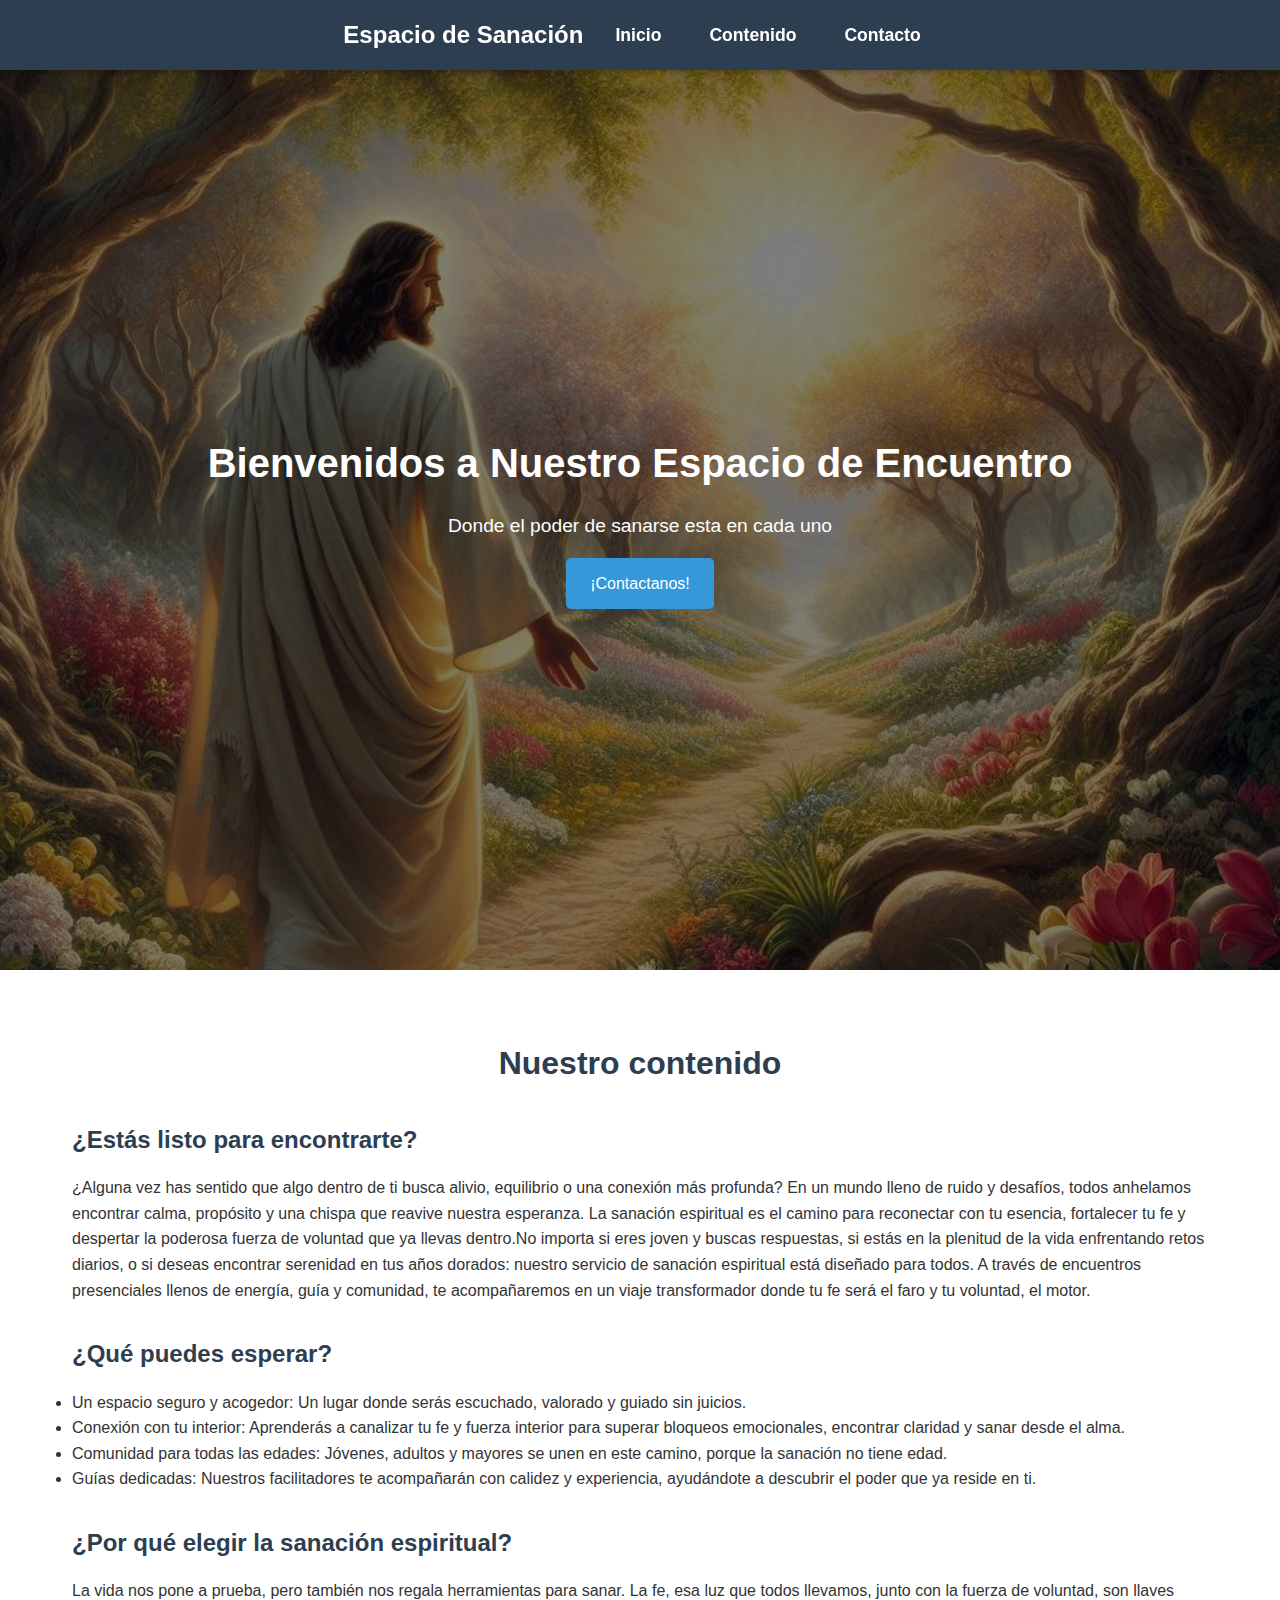
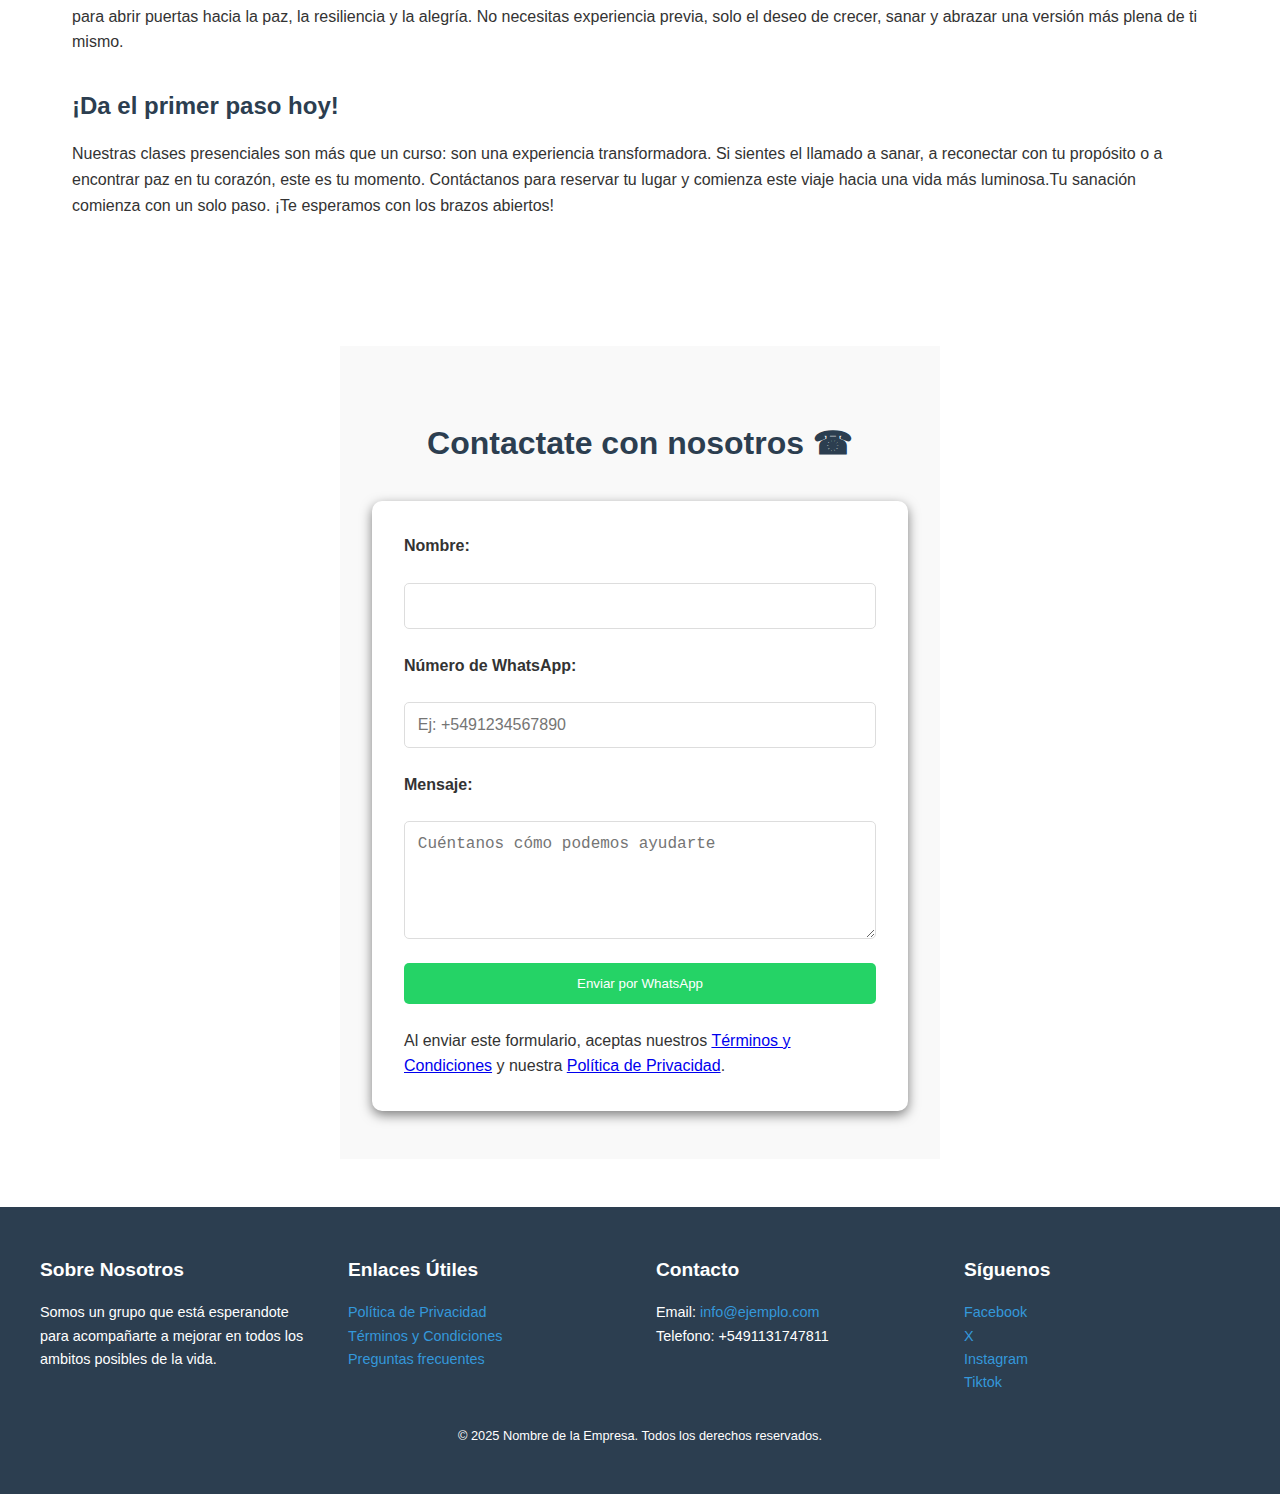
<file: index.html>
<!DOCTYPE html>
<html lang="en">
<head>
    <meta charset="UTF-8">
    <meta name="viewport" content="width=device-width, initial-scale=1.0">
    <title>Sanación | El poder de la palabra</title>
    <link rel="stylesheet" href="css/style.css">
</head>
<body>
    <!-- Barra de navegación-->
    <header>
    <nav aria-label="Navegación principal">
        <div class="nav-container">
            <div class="logo">
                <h1>Espacio de Sanación</h1> <!-- Puedes reemplazar por un <img> para un logo -->
            </div>
            <button class="menu-toggle" aria-label="Abrir menú de navegación" aria-expanded="false">
                <span></span>
                <span></span>
                <span></span>
            </button>
            <ul class="nav-menu">
                <li><a href="#hero">Inicio</a></li>
                <li><a href="#content">Contenido</a></li>
                <!-- <li><a href="#gallery">Galería</a></li> -->
                <li><a href="#contact">Contacto</a></li>
            </ul>
        </div>
    </nav>
</header>
    <!-- Contenido principal -->
    <main>
        <!-- Hero -->
        <section id="hero" aria-labelledby="hero-title">
            <h1 id="hero-title"> Bienvenidos a Nuestro Espacio de Encuentro</h1>
            <p>Donde el poder de sanarse esta en cada uno</p>
            <a href="#contact" class="cta-button">¡Contactanos!</a>
        </section>
        <!-- Content -->
        <section id="content" aria-labelledby="content-title">
            <h2>Nuestro contenido</h2>
            <article>
                <h3>¿Estás listo para encontrarte?</h3>
                <p>¿Alguna vez has sentido que algo dentro de ti busca alivio, equilibrio o una conexión más profunda? En un mundo lleno de ruido y desafíos, todos anhelamos encontrar calma, propósito y una chispa que reavive nuestra esperanza. La sanación espiritual es el camino para reconectar con tu esencia, fortalecer tu fe y despertar la poderosa fuerza de voluntad que ya llevas dentro.No importa si eres joven y buscas respuestas, si estás en la plenitud de la vida enfrentando retos diarios, o si deseas encontrar serenidad en tus años dorados: nuestro servicio de sanación espiritual está diseñado para todos. A través de encuentros presenciales llenos de energía, guía y comunidad, te acompañaremos en un viaje transformador donde tu fe será el faro y tu voluntad, el motor.</p>
            </article>
            <article>
                <h3>¿Qué puedes esperar?</h3>
                <ul>
                    <li>Un espacio seguro y acogedor: Un lugar donde serás escuchado, valorado y guiado sin juicios.</li>
                    <li>Conexión con tu interior: Aprenderás a canalizar tu fe y fuerza interior para superar bloqueos emocionales, encontrar claridad y sanar desde el alma.</li>
                    <li>Comunidad para todas las edades: Jóvenes, adultos y mayores se unen en este camino, porque la sanación no tiene edad.</li>
                    <li>Guías dedicadas: Nuestros facilitadores te acompañarán con calidez y experiencia, ayudándote a descubrir el poder que ya reside en ti.</li>
                </ul>
            </article>
            <article>
                <h3>¿Por qué elegir la sanación espiritual?</h3>
                <p>La vida nos pone a prueba, pero también nos regala herramientas para sanar. La fe, esa luz que todos llevamos, junto con la fuerza de voluntad, son llaves para abrir puertas hacia la paz, la resiliencia y la alegría. No necesitas experiencia previa, solo el deseo de crecer, sanar y abrazar una versión más plena de ti mismo.</p>
            </article>
            <article>
                <h3>¡Da el primer paso hoy!</h3>
                <p>Nuestras clases presenciales son más que un curso: son una experiencia transformadora. Si sientes el llamado a sanar, a reconectar con tu propósito o a encontrar paz en tu corazón, este es tu momento. Contáctanos para reservar tu lugar y comienza este viaje hacia una vida más luminosa.Tu sanación comienza con un solo paso. ¡Te esperamos con los brazos abiertos!</p>
            </article>
        </section>
        <!-- Gallery-->
        <!-- <section id="gallery" aria-labelledby="gallery-title">
            <h2 id="gallery-title"> Galería de Imágenes y Videos</h2>
            <div class="gallery-container">
                <figure>
                    <img src="image1.jpg" alt="Descripcion de esta imagen">
                    <figcaption>Descripcion breve de la imagen 1</figcaption>
                </figure>
                <figure>
                    <img src="image2.jpg" alt="Descripcion de esta imagen">
                    <figcaption>Descripcion breve de la imagen 2</figcaption>
                </figure>
                <figure>
                    <img src="image3.jpg" alt="Descripcion de esta imagen">
                    <figcaption>Descripcion breve de la imagen 3</figcaption>
                </figure>
                <figure>
                    <video controls aria-label="Video demostrativo 1">
                        <source src="video1.mp4" type="video/mp4">
                        Tu navegador no soporta el elemento de video.
                    </video>
                    <figcaption>Descripcion breve del video 1</figcaption>
                </figure>
                <figure>
                    <video controls aria-label="Video demostrativo 2">
                        <source src="video2.mp4" type="video/mp4">
                        Tu navegador no soporta el elemento de video.
                    </video>
                    <figcaption>Descripcion breve del video 1</figcaption>
                </figure>

                <figure>
                    <video controls aria-label="Video demostrativo 2">
                        <source src="video2.mp4" type="video/mp4">
                        Tu navegador no soporta el elemento de video.
                    </video>
                    <figcaption>Descripcion breve del video 1</figcaption>
                </figure>

            </div>
        </section> -->
        <!-- Form -->
        <section id="contact" aria-labelledby="contact-title">
    <h2 id="contact-title">Contactate con nosotros ☎</h2>
    <form id="whatsappForm">
        <label for="name">Nombre:</label>
        <input type="text" id="name" name="name" required aria-required="true">

        <label for="phone">Número de WhatsApp:</label>
        <input type="tel" id="phone" name="phone" required aria-required="true" placeholder="Ej: +5491234567890">

        <label for="message">Mensaje:</label>
        <textarea name="message" id="message" rows="5" required aria-required="true" placeholder="Cuéntanos cómo podemos ayudarte"></textarea>
        
        <button type="submit">Enviar por WhatsApp</button>
        <p>Al enviar este formulario, aceptas nuestros <a href="pages/terms.html">Términos y Condiciones</a> y nuestra <a href="pages/privacy.html">Política de Privacidad</a>.</p>
    </form>
</section>
    </main>
        <!-- Footer -->
        <footer>
            <div class="footer-content">
                <div class="footer-section">
                    <h3>Sobre Nosotros</h3>
                    <p>Somos un grupo que está esperandote para acompañarte a mejorar en todos los ambitos posibles de la vida.</p>
                </div>
                <div class="footer-section">
                    <h3>Enlaces Útiles</h3>
                    <ul>
                        <li><a href="pages/privacy.html">Política de Privacidad</a></li>
                        <li><a href="pages/terms.html">Términos y Condiciones</a></li>
                        <li><a href="pages/faq.html">Preguntas frecuentes</a></li>
                    </ul>
                </div>
                <div class="footer-section">
                    <h3>Contacto</h3>
                    <p>Email: <a href="mailto:info@ejemplo.com">info@ejemplo.com</a></p>
                    <p>Telefono: +5491131747811</p>
                </div>
                <div class="footer-section social">
                    <h3>Síguenos</h3>
                    <ul>
                        <li><a href="https://facebook.com" aria-label="Facebook">Facebook</a></li>
                        <li><a href="https://twitter.com" aria-label="X">X</a></li>
                        <li><a href="https://instagram.com" aria-label="Instagram">Instagram</a></li>
                        <li><a href="https://tiktok.com" aria-label="Tiktok">Tiktok</a></li>
                    </ul>
                </div>
            </div>
            <p class="footer-copy">&copy; 2025 Nombre de la Empresa. Todos los derechos reservados.</p>
        </footer>

    <script src="js/script.js"></script>
</body>
</html>
</file>
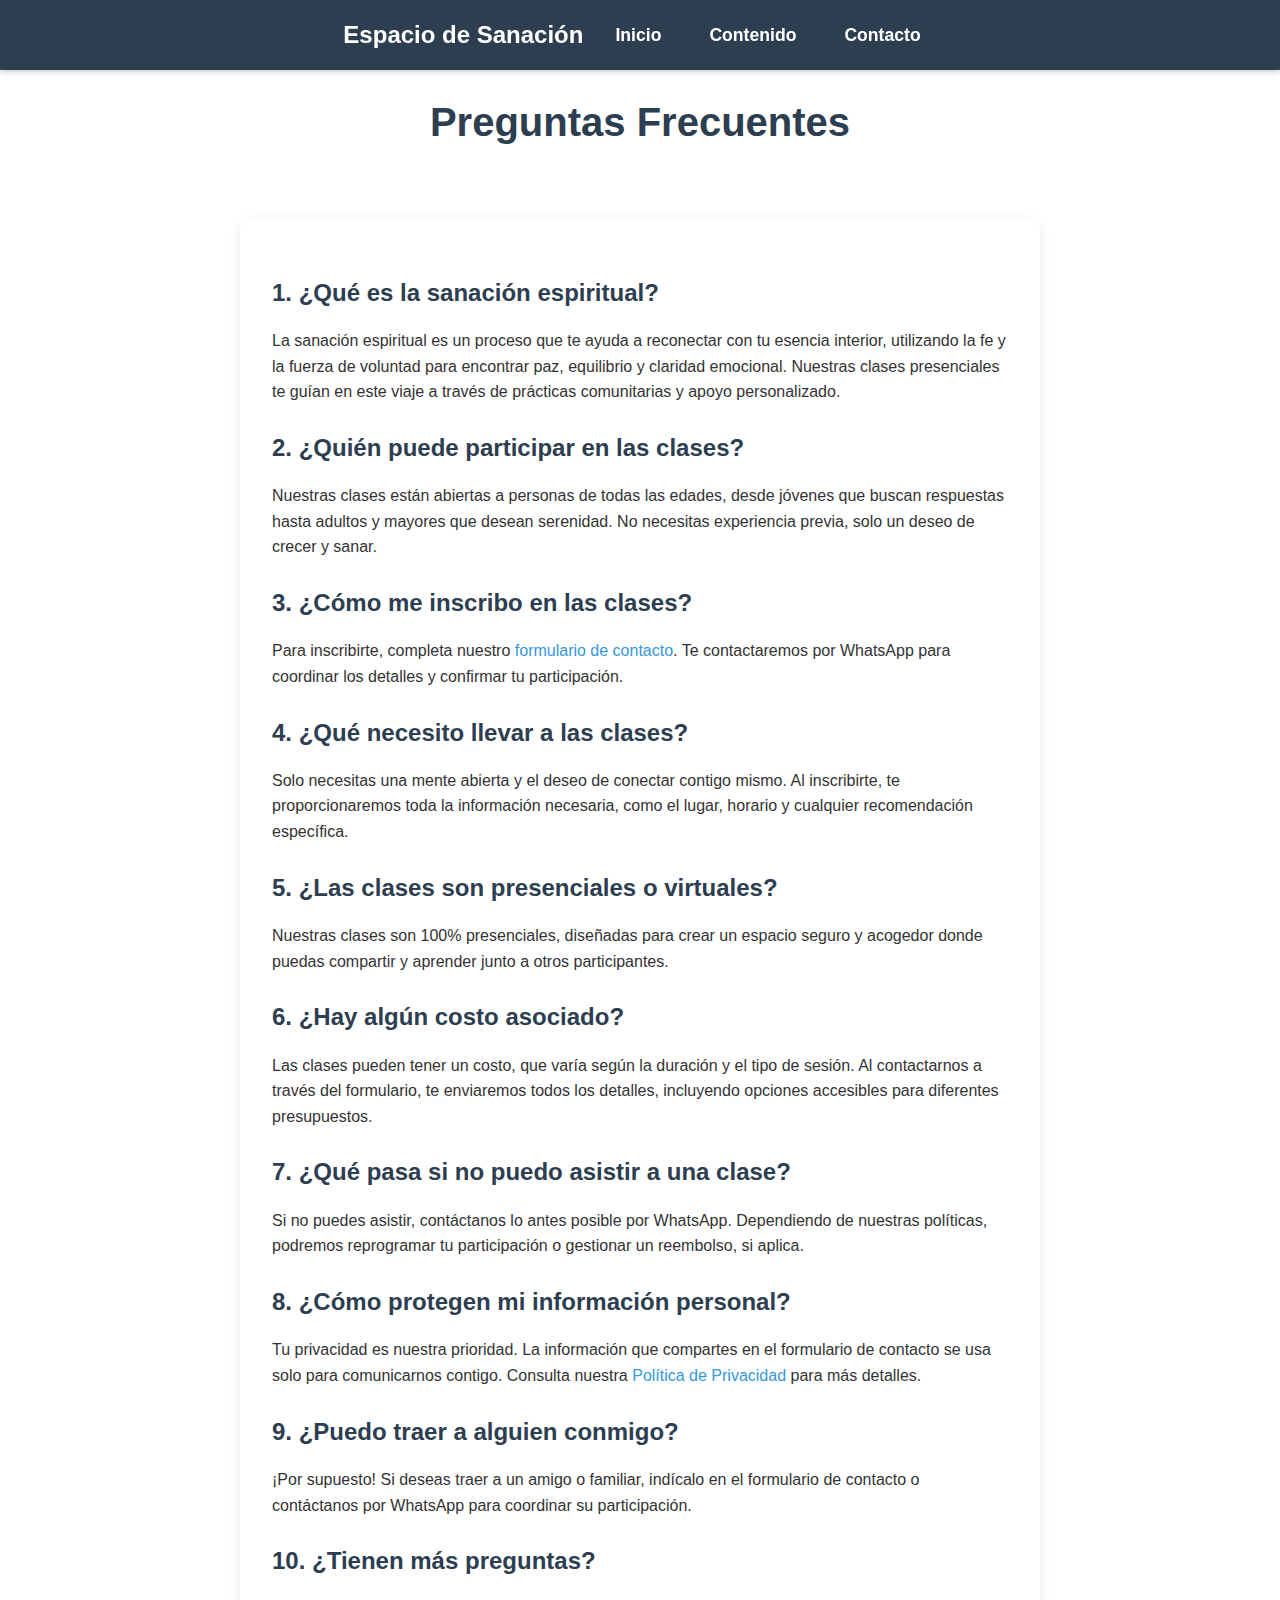
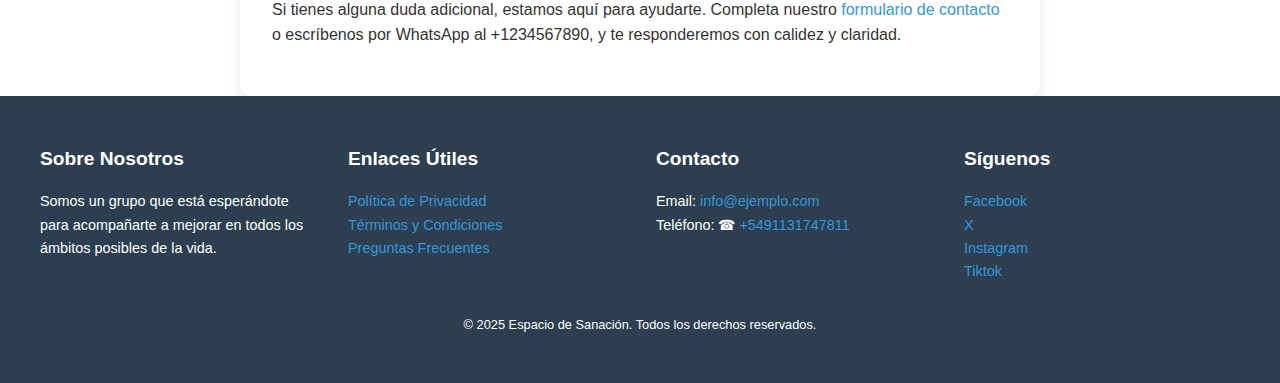
<file: pages/faq.html>
<!DOCTYPE html>
<html lang="es">
<head>
    <meta charset="UTF-8">
    <meta name="viewport" content="width=device-width, initial-scale=1.0">
    <title>Preguntas Frecuentes | Espacio de Sanación</title>
    <link rel="stylesheet" href="../css/style.css">
</head>
<body>
    <!-- Barra de navegación -->
    <header>
        <nav aria-label="Navegación principal">
            <div class="nav-container">
                <div class="logo">
                    <h1>Espacio de Sanación</h1>
                </div>
                <button class="menu-toggle" aria-label="Abrir menú de navegación" aria-expanded="false">
                    <span></span>
                    <span></span>
                    <span></span>
                </button>
                <ul class="nav-menu">
                    <li><a href="../index.html#hero">Inicio</a></li>
                    <li><a href="../index.html#content">Contenido</a></li>
                    <li><a href="../index.html#contact">Contacto</a></li>
                </ul>
            </div>
        </nav>
    </header>

    <!-- Contenido principal -->
    <main>
        <section id="faq" aria-labelledby="faq-title">
            <h2 id="faq-title">Preguntas Frecuentes</h2>
            <div class="faq-content">
                <h3>1. ¿Qué es la sanación espiritual?</h3>
                <p>La sanación espiritual es un proceso que te ayuda a reconectar con tu esencia interior, utilizando la fe y la fuerza de voluntad para encontrar paz, equilibrio y claridad emocional. Nuestras clases presenciales te guían en este viaje a través de prácticas comunitarias y apoyo personalizado.</p>

                <h3>2. ¿Quién puede participar en las clases?</h3>
                <p>Nuestras clases están abiertas a personas de todas las edades, desde jóvenes que buscan respuestas hasta adultos y mayores que desean serenidad. No necesitas experiencia previa, solo un deseo de crecer y sanar.</p>

                <h3>3. ¿Cómo me inscribo en las clases?</h3>
                <p>Para inscribirte, completa nuestro <a href="../index.html#contact">formulario de contacto</a>. Te contactaremos por WhatsApp para coordinar los detalles y confirmar tu participación.</p>

                <h3>4. ¿Qué necesito llevar a las clases?</h3>
                <p>Solo necesitas una mente abierta y el deseo de conectar contigo mismo. Al inscribirte, te proporcionaremos toda la información necesaria, como el lugar, horario y cualquier recomendación específica.</p>

                <h3>5. ¿Las clases son presenciales o virtuales?</h3>
                <p>Nuestras clases son 100% presenciales, diseñadas para crear un espacio seguro y acogedor donde puedas compartir y aprender junto a otros participantes.</p>

                <h3>6. ¿Hay algún costo asociado?</h3>
                <p>Las clases pueden tener un costo, que varía según la duración y el tipo de sesión. Al contactarnos a través del formulario, te enviaremos todos los detalles, incluyendo opciones accesibles para diferentes presupuestos.</p>

                <h3>7. ¿Qué pasa si no puedo asistir a una clase?</h3>
                <p>Si no puedes asistir, contáctanos lo antes posible por WhatsApp. Dependiendo de nuestras políticas, podremos reprogramar tu participación o gestionar un reembolso, si aplica.</p>

                <h3>8. ¿Cómo protegen mi información personal?</h3>
                <p>Tu privacidad es nuestra prioridad. La información que compartes en el formulario de contacto se usa solo para comunicarnos contigo. Consulta nuestra <a href="privacy.html">Política de Privacidad</a> para más detalles.</p>

                <h3>9. ¿Puedo traer a alguien conmigo?</h3>
                <p>¡Por supuesto! Si deseas traer a un amigo o familiar, indícalo en el formulario de contacto o contáctanos por WhatsApp para coordinar su participación.</p>

                <h3>10. ¿Tienen más preguntas?</h3>
                <p>Si tienes alguna duda adicional, estamos aquí para ayudarte. Completa nuestro <a href="../index.html#contact">formulario de contacto</a> o escríbenos por WhatsApp al +1234567890, y te responderemos con calidez y claridad.</p>
            </div>
        </section>
    </main>

    <!-- Footer -->
    <footer>
        <div class="footer-content">
            <div class="footer-section">
                <h3>Sobre Nosotros</h3>
                <p>Somos un grupo que está esperándote para acompañarte a mejorar en todos los ámbitos posibles de la vida.</p>
            </div>
            <div class="footer-section">
                <h3>Enlaces Útiles</h3>
                <ul>
                    <li><a href="privacy.html">Política de Privacidad</a></li>
                    <li><a href="terms.html">Términos y Condiciones</a></li>
                    <li><a href="faq.html">Preguntas Frecuentes</a></li>
                </ul>
            </div>
            <div class="footer-section">
                <h3>Contacto</h3>
                <p>Email: <a href="mailto:info@ejemplo.com">info@ejemplo.com</a></p>
                <p>Teléfono: ☎ <a href="https://api.whatsapp.com/send?phone=+5491131747811">+5491131747811</a></p>
            </div>
            <div class="footer-section social">
                <h3>Síguenos</h3>
                <ul>
                    <li><a href="https://facebook.com" aria-label="Facebook">Facebook</a></li>
                    <li><a href="https://twitter.com" aria-label="X">X</a></li>
                    <li><a href="https://instagram.com" aria-label="Instagram">Instagram</a></li>
                    <li><a href="https://tiktok.com" aria-label="Tiktok">Tiktok</a></li>
                </ul>
            </div>
        </div>
        <p class="footer-copy">&copy; 2025 Espacio de Sanación. Todos los derechos reservados.</p>
    </footer>

    <script src="../js/script.js"></script>
</body>
</html>
</file>
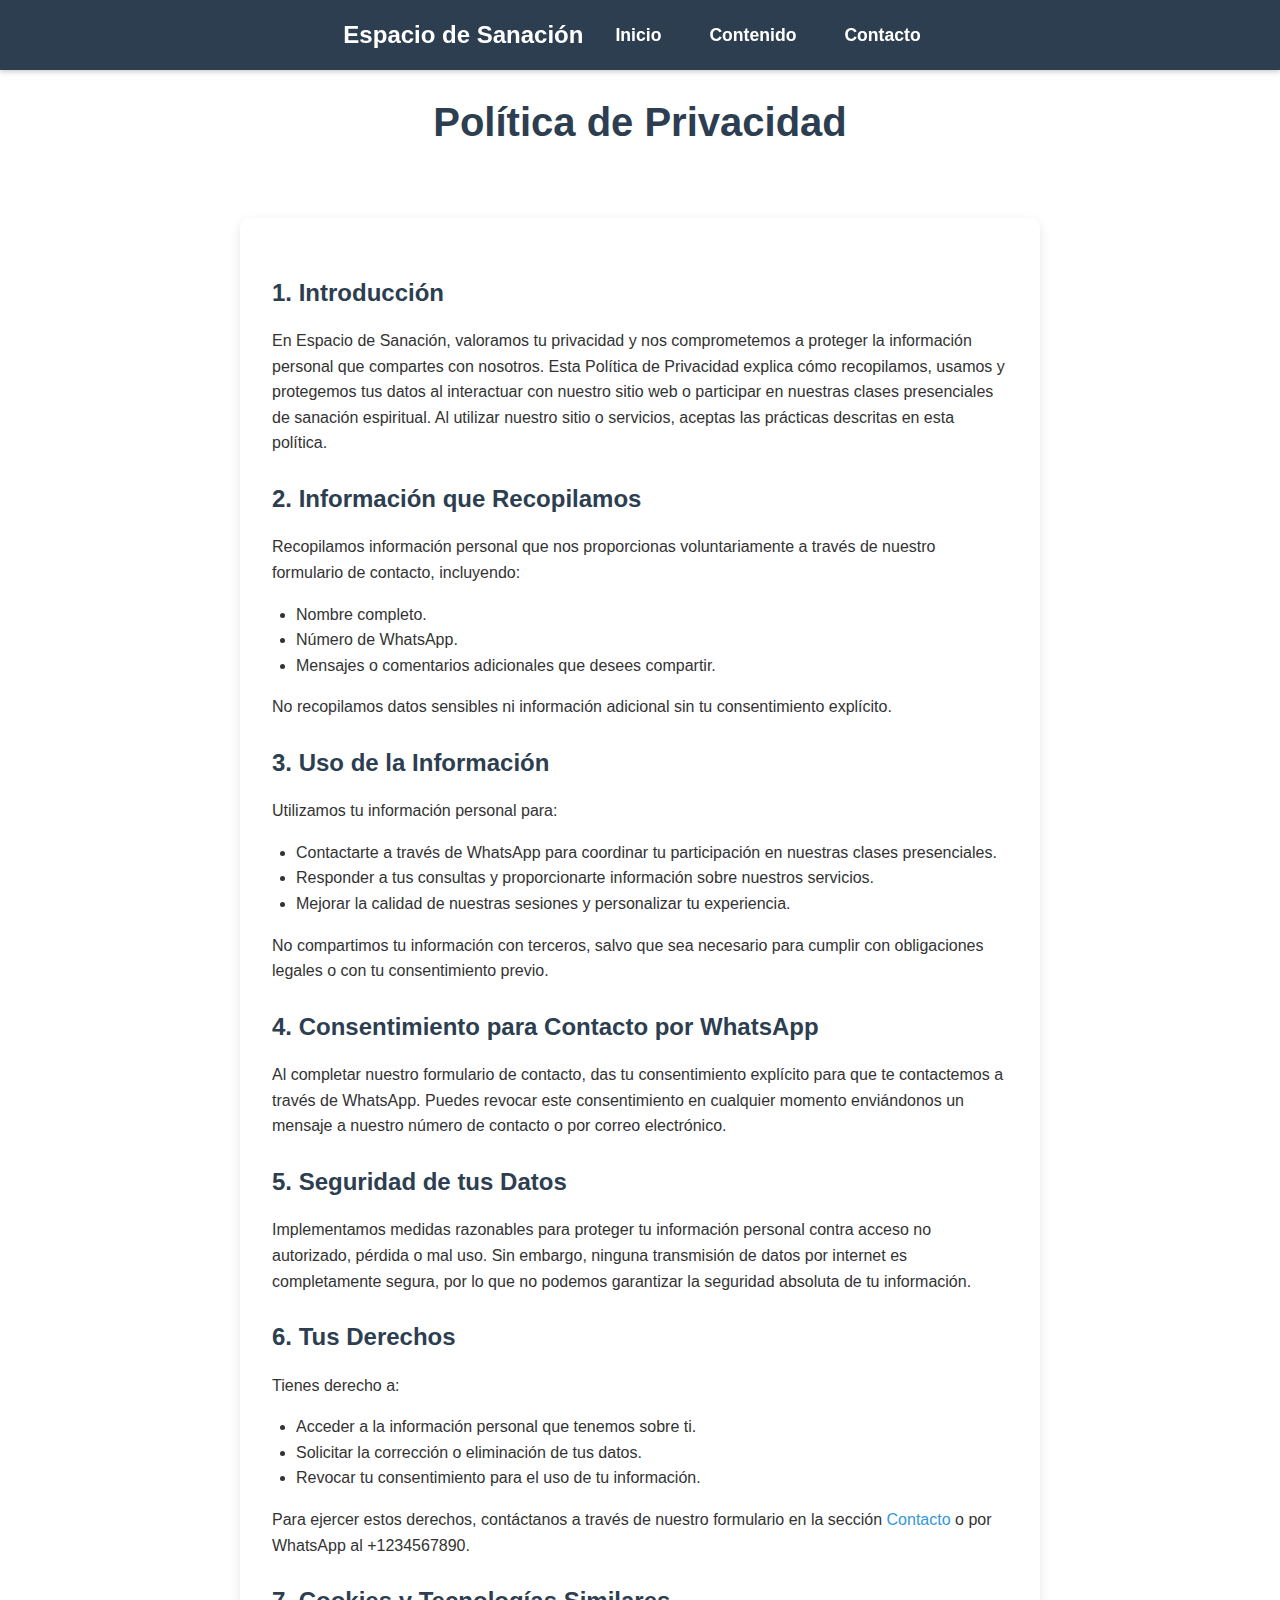
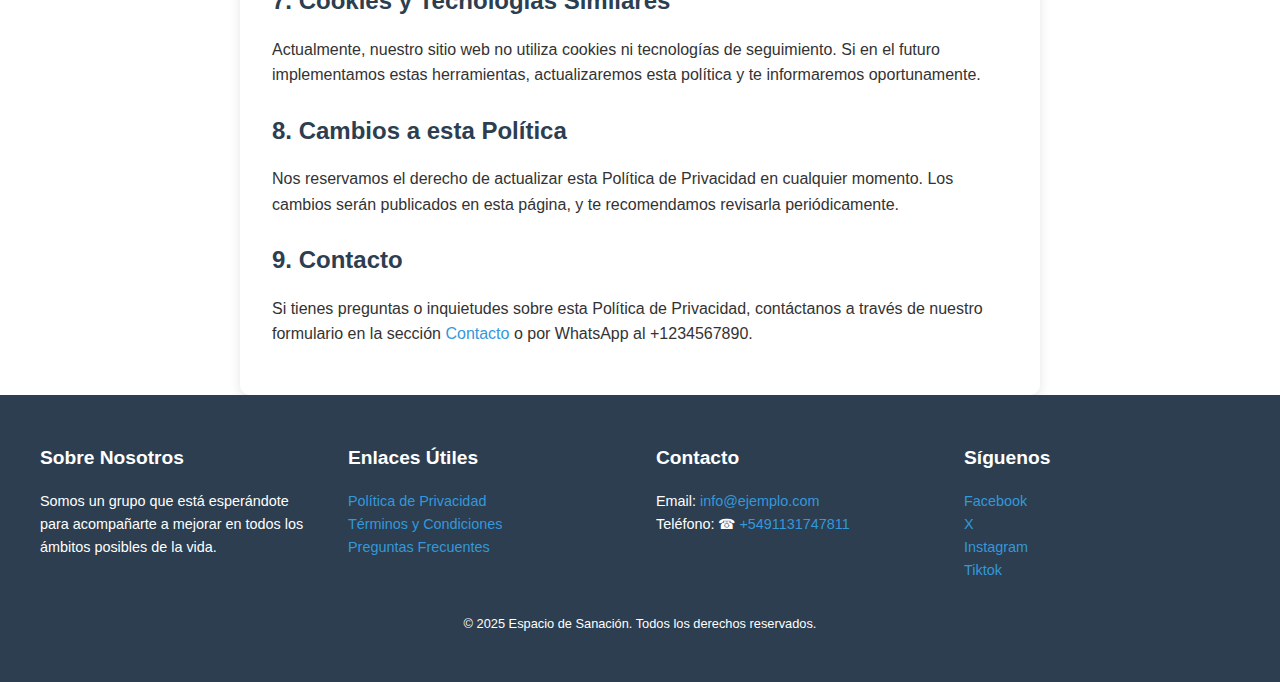
<file: pages/privacy.html>
<!DOCTYPE html>
<html lang="es">
<head>
    <meta charset="UTF-8">
    <meta name="viewport" content="width=device-width, initial-scale=1.0">
    <title>Política de Privacidad | Espacio de Sanación</title>
    <link rel="stylesheet" href="../css/style.css">
</head>
<body>
    <!-- Barra de navegación -->
    <header>
        <nav aria-label="Navegación principal">
            <div class="nav-container">
                <div class="logo">
                    <h1>Espacio de Sanación</h1>
                </div>
                <button class="menu-toggle" aria-label="Abrir menú de navegación" aria-expanded="false">
                    <span></span>
                    <span></span>
                    <span></span>
                </button>
                <ul class="nav-menu">
                    <li><a href="../index.html#hero">Inicio</a></li>
                    <li><a href="../index.html#content">Contenido</a></li>
                    <li><a href="../index.html#contact">Contacto</a></li>
                </ul>
            </div>
        </nav>
    </header>

    <!-- Contenido principal -->
    <main>
        <section id="privacy" aria-labelledby="privacy-title">
            <h2 id="privacy-title">Política de Privacidad</h2>
            <div class="privacy-content">
                <h3>1. Introducción</h3>
                <p>En Espacio de Sanación, valoramos tu privacidad y nos comprometemos a proteger la información personal que compartes con nosotros. Esta Política de Privacidad explica cómo recopilamos, usamos y protegemos tus datos al interactuar con nuestro sitio web o participar en nuestras clases presenciales de sanación espiritual. Al utilizar nuestro sitio o servicios, aceptas las prácticas descritas en esta política.</p>

                <h3>2. Información que Recopilamos</h3>
                <p>Recopilamos información personal que nos proporcionas voluntariamente a través de nuestro formulario de contacto, incluyendo:</p>
                <ul>
                    <li>Nombre completo.</li>
                    <li>Número de WhatsApp.</li>
                    <li>Mensajes o comentarios adicionales que desees compartir.</li>
                </ul>
                <p>No recopilamos datos sensibles ni información adicional sin tu consentimiento explícito.</p>

                <h3>3. Uso de la Información</h3>
                <p>Utilizamos tu información personal para:</p>
                <ul>
                    <li>Contactarte a través de WhatsApp para coordinar tu participación en nuestras clases presenciales.</li>
                    <li>Responder a tus consultas y proporcionarte información sobre nuestros servicios.</li>
                    <li>Mejorar la calidad de nuestras sesiones y personalizar tu experiencia.</li>
                </ul>
                <p>No compartimos tu información con terceros, salvo que sea necesario para cumplir con obligaciones legales o con tu consentimiento previo.</p>

                <h3>4. Consentimiento para Contacto por WhatsApp</h3>
                <p>Al completar nuestro formulario de contacto, das tu consentimiento explícito para que te contactemos a través de WhatsApp. Puedes revocar este consentimiento en cualquier momento enviándonos un mensaje a nuestro número de contacto o por correo electrónico.</p>

                <h3>5. Seguridad de tus Datos</h3>
                <p>Implementamos medidas razonables para proteger tu información personal contra acceso no autorizado, pérdida o mal uso. Sin embargo, ninguna transmisión de datos por internet es completamente segura, por lo que no podemos garantizar la seguridad absoluta de tu información.</p>

                <h3>6. Tus Derechos</h3>
                <p>Tienes derecho a:</p>
                <ul>
                    <li>Acceder a la información personal que tenemos sobre ti.</li>
                    <li>Solicitar la corrección o eliminación de tus datos.</li>
                    <li>Revocar tu consentimiento para el uso de tu información.</li>
                </ul>
                <p>Para ejercer estos derechos, contáctanos a través de nuestro formulario en la sección <a href="../index.html#contact">Contacto</a> o por WhatsApp al +1234567890.</p>

                <h3>7. Cookies y Tecnologías Similares</h3>
                <p>Actualmente, nuestro sitio web no utiliza cookies ni tecnologías de seguimiento. Si en el futuro implementamos estas herramientas, actualizaremos esta política y te informaremos oportunamente.</p>

                <h3>8. Cambios a esta Política</h3>
                <p>Nos reservamos el derecho de actualizar esta Política de Privacidad en cualquier momento. Los cambios serán publicados en esta página, y te recomendamos revisarla periódicamente.</p>

                <h3>9. Contacto</h3>
                <p>Si tienes preguntas o inquietudes sobre esta Política de Privacidad, contáctanos a través de nuestro formulario en la sección <a href="../index.html#contact">Contacto</a> o por WhatsApp al +1234567890.</p>
            </div>
        </section>
    </main>

    <!-- Footer -->
    <footer>
        <div class="footer-content">
            <div class="footer-section">
                <h3>Sobre Nosotros</h3>
                <p>Somos un grupo que está esperándote para acompañarte a mejorar en todos los ámbitos posibles de la vida.</p>
            </div>
            <div class="footer-section">
                <h3>Enlaces Útiles</h3>
                <ul>
                    <li><a href="privacy.html">Política de Privacidad</a></li>
                    <li><a href="terms.html">Términos y Condiciones</a></li>
                    <li><a href="faq.html">Preguntas Frecuentes</a></li>
                </ul>
            </div>
            <div class="footer-section">
                <h3>Contacto</h3>
                <p>Email: <a href="mailto:info@ejemplo.com">info@ejemplo.com</a></p>
                <p>Teléfono: ☎ <a href="https://api.whatsapp.com/send?phone=+5491131747811">+5491131747811</a></p>
            </div>
            <div class="footer-section social">
                <h3>Síguenos</h3>
                <ul>
                    <li><a href="https://facebook.com" aria-label="Facebook">Facebook</a></li>
                    <li><a href="https://twitter.com" aria-label="X">X</a></li>
                    <li><a href="https://instagram.com" aria-label="Instagram">Instagram</a></li>
                    <li><a href="https://tiktok.com" aria-label="Tiktok">Tiktok</a></li>
                </ul>
            </div>
        </div>
        <p class="footer-copy">&copy; 2025 Espacio de Sanación. Todos los derechos reservados.</p>
    </footer>

    <script src="../js/script.js"></script>
</body>
</html>
</file>
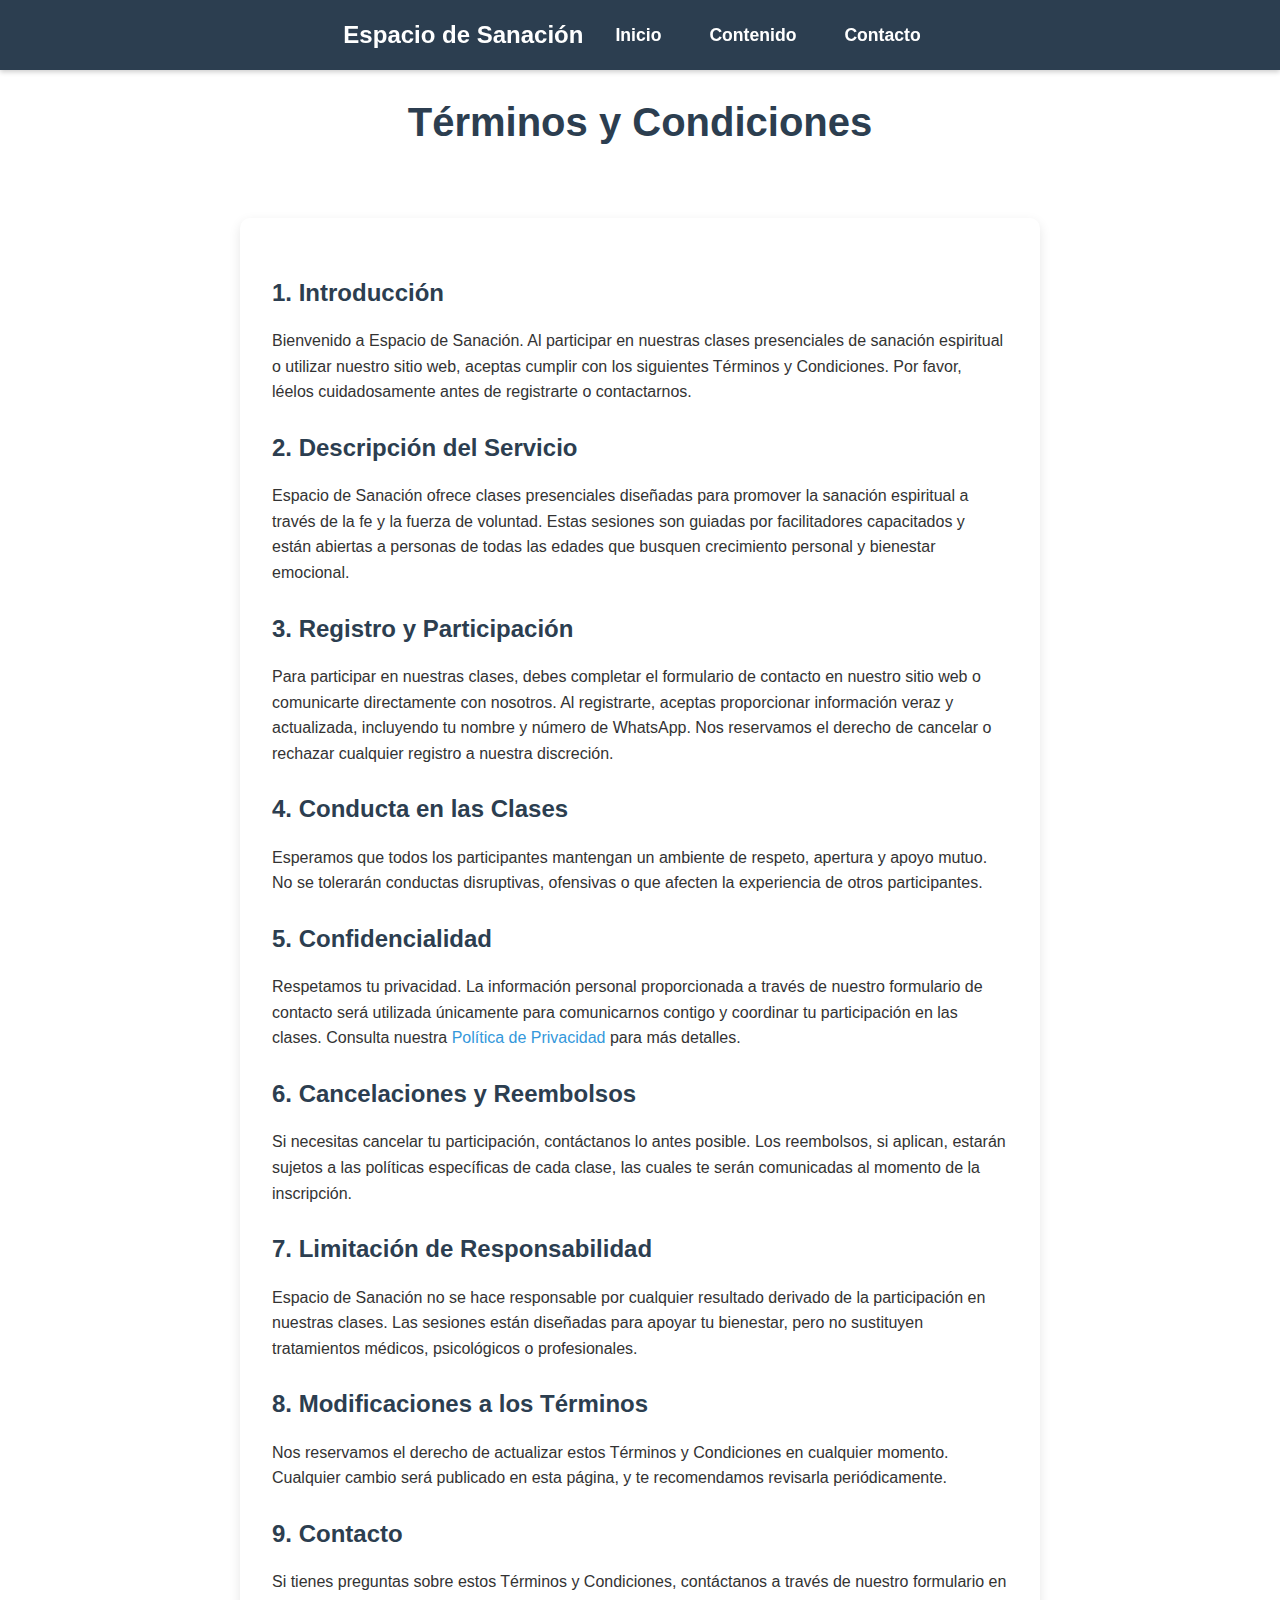
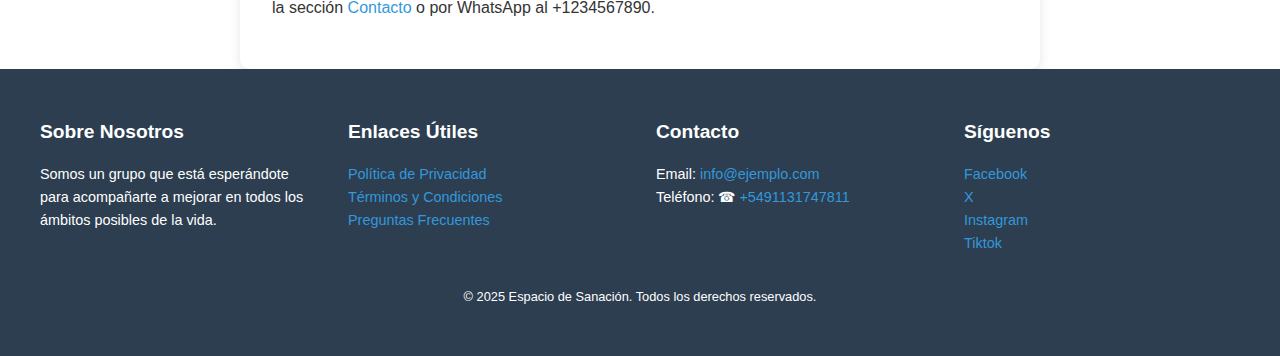
<file: pages/terms.html>
<!DOCTYPE html>
<html lang="es">
<head>
    <meta charset="UTF-8">
    <meta name="viewport" content="width=device-width, initial-scale=1.0">
    <title>Términos y Condiciones | Espacio de Sanación</title>
    <link rel="stylesheet" href="../css/style.css">
</head>
<body>
    <!-- Barra de navegación -->
    <header>
        <nav aria-label="Navegación principal">
            <div class="nav-container">
                <div class="logo">
                    <h1>Espacio de Sanación</h1>
                </div>
                <button class="menu-toggle" aria-label="Abrir menú de navegación" aria-expanded="false">
                    <span></span>
                    <span></span>
                    <span></span>
                </button>
                <ul class="nav-menu">
                    <li><a href="../index.html#hero">Inicio</a></li>
                    <li><a href="../index.html#content">Contenido</a></li>
                    <li><a href="../index.html#contact">Contacto</a></li>
                </ul>
            </div>
        </nav>
    </header>

    <!-- Contenido principal -->
    <main>
        <section id="terms" aria-labelledby="terms-title">
            <h2 id="terms-title">Términos y Condiciones</h2>
            <div class="terms-content">
                <h3>1. Introducción</h3>
                <p>Bienvenido a Espacio de Sanación. Al participar en nuestras clases presenciales de sanación espiritual o utilizar nuestro sitio web, aceptas cumplir con los siguientes Términos y Condiciones. Por favor, léelos cuidadosamente antes de registrarte o contactarnos.</p>

                <h3>2. Descripción del Servicio</h3>
                <p>Espacio de Sanación ofrece clases presenciales diseñadas para promover la sanación espiritual a través de la fe y la fuerza de voluntad. Estas sesiones son guiadas por facilitadores capacitados y están abiertas a personas de todas las edades que busquen crecimiento personal y bienestar emocional.</p>

                <h3>3. Registro y Participación</h3>
                <p>Para participar en nuestras clases, debes completar el formulario de contacto en nuestro sitio web o comunicarte directamente con nosotros. Al registrarte, aceptas proporcionar información veraz y actualizada, incluyendo tu nombre y número de WhatsApp. Nos reservamos el derecho de cancelar o rechazar cualquier registro a nuestra discreción.</p>

                <h3>4. Conducta en las Clases</h3>
                <p>Esperamos que todos los participantes mantengan un ambiente de respeto, apertura y apoyo mutuo. No se tolerarán conductas disruptivas, ofensivas o que afecten la experiencia de otros participantes.</p>

                <h3>5. Confidencialidad</h3>
                <p>Respetamos tu privacidad. La información personal proporcionada a través de nuestro formulario de contacto será utilizada únicamente para comunicarnos contigo y coordinar tu participación en las clases. Consulta nuestra <a href="privacy.html">Política de Privacidad</a> para más detalles.</p>

                <h3>6. Cancelaciones y Reembolsos</h3>
                <p>Si necesitas cancelar tu participación, contáctanos lo antes posible. Los reembolsos, si aplican, estarán sujetos a las políticas específicas de cada clase, las cuales te serán comunicadas al momento de la inscripción.</p>

                <h3>7. Limitación de Responsabilidad</h3>
                <p>Espacio de Sanación no se hace responsable por cualquier resultado derivado de la participación en nuestras clases. Las sesiones están diseñadas para apoyar tu bienestar, pero no sustituyen tratamientos médicos, psicológicos o profesionales.</p>

                <h3>8. Modificaciones a los Términos</h3>
                <p>Nos reservamos el derecho de actualizar estos Términos y Condiciones en cualquier momento. Cualquier cambio será publicado en esta página, y te recomendamos revisarla periódicamente.</p>

                <h3>9. Contacto</h3>
                <p>Si tienes preguntas sobre estos Términos y Condiciones, contáctanos a través de nuestro formulario en la sección <a href="../index.html#contact">Contacto</a> o por WhatsApp al +1234567890.</p>
            </div>
        </section>
    </main>

    <!-- Footer -->
    <footer>
        <div class="footer-content">
            <div class="footer-section">
                <h3>Sobre Nosotros</h3>
                <p>Somos un grupo que está esperándote para acompañarte a mejorar en todos los ámbitos posibles de la vida.</p>
            </div>
            <div class="footer-section">
                <h3>Enlaces Útiles</h3>
                <ul>
                    <li><a href="privacy.html">Política de Privacidad</a></li>
                    <li><a href="terms.html">Términos y Condiciones</a></li>
                    <li><a href="faq.html">Preguntas Frecuentes</a></li>
                </ul>
            </div>
            <div class="footer-section">
                <h3>Contacto</h3>
                <p>Email: <a href="mailto:info@ejemplo.com">info@ejemplo.com</a></p>
                <p>Teléfono: ☎ <a href="https://api.whatsapp.com/send?phone=+5491131747811">+5491131747811</a></p>
            </div>
            <div class="footer-section social">
                <h3>Síguenos</h3>
                <ul>
                    <li><a href="https://facebook.com" aria-label="Facebook">Facebook</a></li>
                    <li><a href="https://twitter.com" aria-label="X">X</a></li>
                    <li><a href="https://instagram.com" aria-label="Instagram">Instagram</a></li>
                    <li><a href="https://tiktok.com" aria-label="Tiktok">Tiktok</a></li>
                </ul>
            </div>
        </div>
        <p class="footer-copy">&copy; 2025 Espacio de Sanación. Todos los derechos reservados.</p>
    </footer>

    <script src="../js/script.js"></script>
</body>
</html>
</file>
<file: css/style.css>
*{
    margin: 0;
    padding: 0;
    box-sizing: border-box;
    scroll-behavior: smooth;
}

body{
    font-family: Arial, Helvetica, sans-serif;
    line-height: 1.6;
    color: #333;
}

header{
    background-color: #2c3e50;
    padding: 1rem;
    /* position: sticky;
    top: 0;
    z-index: 100; */
}

nav{
    max-width: 1200px;
    margin: 0 auto;
    display: flex;
    justify-content: space-between;
    align-items: center;
}

nav ul{
    display: flex;
    list-style: none;
    font-weight: bold;
    transition: color 0.3s;
}

nav a{
    color: white;
    text-decoration: none;
    font-weight: bold;
    font-size: 1.1rem;
    padding: 0.5rem 1rem;
    transition: color 0.3s, background-color 0.3s;
}

nav a:hover{
    color: #3498db;
    background-color: rgba(255, 255, 255, 0.1);
    border-radius: 5px;
}


#hero{
    background: linear-gradient(rgba(0,0,0, 0.5), rgba(0,0,0, 0.5)), url(../img/jesusBack.jpg) center/cover no-repeat;
    color: white;
    text-align: center;
    padding: 5rem 2rem;
    min-height: 60vh;
    height: 100vh;
    display: flex;
    flex-direction: column;
    justify-content: center;
    align-items: center;
}

#hero h1 {
    font-size: 2.5rem;
    margin-bottom: 1rem;
}

#hero p{
    font-size: 1.2rem;
    margin-bottom: 1rem;
}

.cta-button{
    background-color: #3498db;
    color: white;
    padding: 0.8rem 1.5rem;
    text-decoration: none;
    border-radius: 5px;
    transition: background-color 0.3s;
}

.cta-button:hover{
    background-color: #2980b9;
}

#content{
    padding: 3rem 2rem;
    max-width: 1200px;
    margin: 0 auto;
}

#content h2{
    text-align: center;
    margin-top: 1.2rem;
    margin-bottom: 2rem;
    font-size: 2rem;
    color: #2c3e50;
}

#content article{
    margin-bottom: 2rem;
}

#content h3{
    font-size: 1.5rem;
    margin-bottom: 1rem;
    color: #2c3e50;
}

#gallery{
    padding: 4rem 2rem;
    background-color: #f9f9f9;
    margin: 3rem 0;
}

#gallery h2{
    text-align: center;
    margin-top: 1.2rem;
    margin-bottom: 4rem;
    font-size: 2.5rem;
    color: #2c3e50;
    font-weight: 600;
}

.gallery-container{
    display: grid;
    grid-template-columns: repeat(auto-fit, minmax(300px, 1fr));
    gap: 2.5rem;
    max-width: 1200px;
    margin: 0 auto;
    padding-bottom: 1rem;
}

.gallery-container figure{
    display: flex;
    flex-direction: column;
    background-color: white;
    border-radius: 10px;
    box-shadow: 0 4px 12px rgba(0, 0, 0, 0.1);
    overflow: hidden;
    transition: transform 0.3s;
    cursor: pointer;
}

.gallery-container figure:hover{
    transform: translateY(-5px);
}

.gallery-container img,
.gallery-container video{
    width: 100%;
    height: 250px;
    display: block;
    object-fit: cover;
    border-top-left-radius: 10px;
    border-top-right-radius: 10px;
}

.gallery-container video{
    background-color: #000;
}


.gallery-container figcaption{
    padding: 1.5rem;
    text-align: center;
    font-size: 1rem;
    color: #666;
    background-color: #fafafa;
    border-bottom-right-radius: 10px;
    border-bottom-left-radius: 10px;
}

#contact {
    padding: 3rem 2rem;
    max-width: 600px;
    margin: 3rem auto;
    background-color: #f9f9f9;
}

#contact h2 {
    text-align: center;
    margin-top: 1.5rem;
    margin-bottom: 2rem;
    font-size: 2rem;
    color: #2c3e50;
}

#contact form {
    display: flex;
    flex-direction: column;
    gap: 1.5rem;
    background-color: white;
    border-radius: 10px;
    box-shadow: 0 4px 12px rgba(0, 0, 0, 0.5);
    padding: 2rem;
}

#contact label {
    font-weight: bold;
    color: #333;
}

#contact input,
#contact textarea {
    padding: 0.8rem;
    border: 1px solid #ddd;
    border-radius: 5px;
    font-size: 1rem;
    transition: border-color 0.3s;
}

#contact textarea {
    resize: vertical;
}

#contact input:focus,
#contact textarea:focus {
    border-color: #3498db;
    outline: none;
}

#contact button {
    background-color: #25D366;
    color: white;
    padding: 0.8rem;
    border: none;
    border-radius: 5px;
    cursor: pointer;
    transition: background-color 0.3s;
}

#contact button:hover {
    background-color: #20b958;
}
footer{
    background-color: #2c3e50;
    color: white;
    padding: 3rem 2rem;
}

.footer-content{
    display: grid;
    grid-template-columns: repeat(auto-fit, minmax(200px, 1fr));
    gap: 2rem;
    max-width: 1200px;
    margin: 0 auto;
}

.footer-section h3{
    margin-bottom: 1rem;
    font-size: 1.2rem;
}

.footer-section p,
.footer-section ul{
    font-size: 0.9rem;
}

.footer-section ul{
    list-style: none;
}

.footer-section a{
    color: #3498db;
    text-decoration: none;
}

.footer-copy{
    text-align: center;
    margin-top: 2rem;
    font-size: 0.8rem;
}

/* Tablets */
@media (max-width: 768px){
    nav ul{
        flex-direction: column;
        align-items: center;
        gap: 1rem;
    }

    #hero{
        padding: 3rem 1rem;
        min-height: 50vh;
    }

    #hero h1{
        font-size: 2rem;
    }

    #hero p{
        font-size: 1rem;
    }

    #gallery{
        padding: 3rem 1.5rem;
    }

    #gallery h2{
        font-size: 1.8rem;
        margin-top: 1.5rem;
        margin-bottom: 2rem;
    }

    .gallery-container{
        grid-template-columns: repeat(auto-fit, minmax(250px, 1fr));
        gap: 1.5rem;
    }

    .gallery-container img,
    .gallery-container video{
        height: 180px;
    }

}

@media(max-width: 480px){
    nav ul{
        gap: 0.5rem;
    }
    #hero{
        padding: 2rem 1rem;
    }
    #hero h1{
        font-size: 1.5rem;
    }
    #hero p{
        font-size: 0.9rem;
    }
    #content,
    #gallery,
    #contact{
        padding: 2rem 1rem;
    }

    #content h2,
    #gallery h2,
    #contact h2{
        font-size: 1.5rem;
    }
    .gallery-container{
        grid-template-columns: 1fr;
        gap: 1rem;
    }
    .footer-content{
        grid-template-columns: 1fr;
        text-align: center;
    }
    .gallery-container img,
    .gallery-container video{
        height: 150px;
    }
}

header {
    background-color: #2c3e50;
    padding: 1rem;
    box-shadow: 0 2px 5px rgba(0, 0, 0, 0.2); /* Sombra sutil */
    position: sticky; /* Fija el header al hacer scroll */
    top: 0;
    z-index: 100;
}

.nav-container {
    max-width: 1200px;
    margin: 0 auto;
    display: flex;
    justify-content: space-between;
    align-items: center;
}

.logo h1 {
    color: white;
    font-size: 1.5rem;
    font-weight: bold;
}

.nav-menu {
    display: flex;
    list-style: none;
}

.nav-menu li {
    margin-left: 1rem;
}

.nav-menu a {
    color: white;
    text-decoration: none;
    font-size: 1.1rem;
    padding: 0.5rem 1rem;
    transition: color 0.3s ease, background-color 0.3s ease, transform 0.2s ease;
}

.nav-menu a:hover {
    color: #3498db;
    background-color: rgba(255, 255, 255, 0.1);
    border-radius: 5px;
    transform: scale(1.05); /* Efecto sutil de agrandamiento */
}

/* Estilo del botón hamburguesa */
.menu-toggle {
    display: none; /* Oculto en pantallas grandes */
    background: none;
    border: none;
    cursor: pointer;
    padding: 0.5rem;
}

.menu-toggle span {
    display: block;
    width: 25px;
    height: 3px;
    background-color: white;
    margin: 5px 0;
    transition: all 0.3s ease;
}

/* Estilo para el menú hamburguesa activo */
.menu-toggle.active span:nth-child(1) {
    transform: rotate(45deg) translate(5px, 5px);
}

.menu-toggle.active span:nth-child(2) {
    opacity: 0;
}

.menu-toggle.active span:nth-child(3) {
    transform: rotate(-45deg) translate(7px, -7px);
}

/* Media Query para pantallas pequeñas (móviles) */
@media (max-width: 768px) {
    .menu-toggle {
        display: block; /* Muestra el botón hamburguesa */
    }

    .nav-menu {
        display: none; /* Oculta el menú por defecto */
        flex-direction: column;
        position: absolute;
        top: 100%;
        left: 0;
        right: 0;
        background-color: #2c3e50;
        padding: 1rem;
        box-shadow: 0 2px 5px rgba(0, 0, 0, 0.2);
    }

    .nav-menu.active {
        display: flex; /* Muestra el menú cuando está activo */
    }

    .nav-menu li {
        margin: 0.5rem 0;
    }

    .nav-menu a {
        display: block;
        text-align: center;
        padding: 1rem;
    }
}

.terms-content {
    max-width: 800px;
    margin: 0 auto;
    padding: 2rem;
    background-color: white;
    border-radius: 10px;
    box-shadow: 0 4px 12px rgba(0, 0, 0, 0.1);
}

.terms-content h3 {
    font-size: 1.5rem;
    color: #2c3e50;
    margin-top: 1.5rem;
    margin-bottom: 1rem;
}

.terms-content p {
    font-size: 1rem;
    color: #333;
    line-height: 1.6;
    margin-bottom: 1rem;
}

.terms-content a {
    color: #3498db;
    text-decoration: none;
}

.terms-content a:hover {
    text-decoration: underline;
}

.privacy-content {
    max-width: 800px;
    margin: 0 auto;
    padding: 2rem;
    background-color: white;
    border-radius: 10px;
    box-shadow: 0 4px 12px rgba(0, 0, 0, 0.1);
}

.privacy-content h3 {
    font-size: 1.5rem;
    color: #2c3e50;
    margin-top: 1.5rem;
    margin-bottom: 1rem;
}

.privacy-content p {
    font-size: 1rem;
    color: #333;
    line-height: 1.6;
    margin-bottom: 1rem;
}

.privacy-content ul {
    font-size: 1rem;
    color: #333;
    line-height: 1.6;
    margin-bottom: 1rem;
    padding-left: 1.5rem;
}

.privacy-content a {
    color: #3498db;
    text-decoration: none;
}

.privacy-content a:hover {
    text-decoration: underline;
}

.faq-content {
    max-width: 800px;
    margin: 0 auto;
    padding: 2rem;
    background-color: white;
    border-radius: 10px;
    box-shadow: 0 4px 12px rgba(0, 0, 0, 0.1);
}

.faq-content h3 {
    font-size: 1.5rem;
    color: #2c3e50;
    margin-top: 1.5rem;
    margin-bottom: 1rem;
}

.faq-content p {
    font-size: 1rem;
    color: #333;
    line-height: 1.6;
    margin-bottom: 1rem;
}

.faq-content ul {
    font-size: 1rem;
    color: #333;
    line-height: 1.6;
    margin-bottom: 1rem;
    padding-left: 1.5rem;
}

.faq-content a {
    color: #3498db;
    text-decoration: none;
}

.faq-content a:hover {
    text-decoration: underline;
}

#faq-title,
#privacy-title,
#terms-title{
    text-align: center;
    margin-top: 1.2rem;
    margin-bottom: 4rem;
    font-size: 2.5rem;
    color: #2c3e50;
    font-weight: 600;
}
</file>
